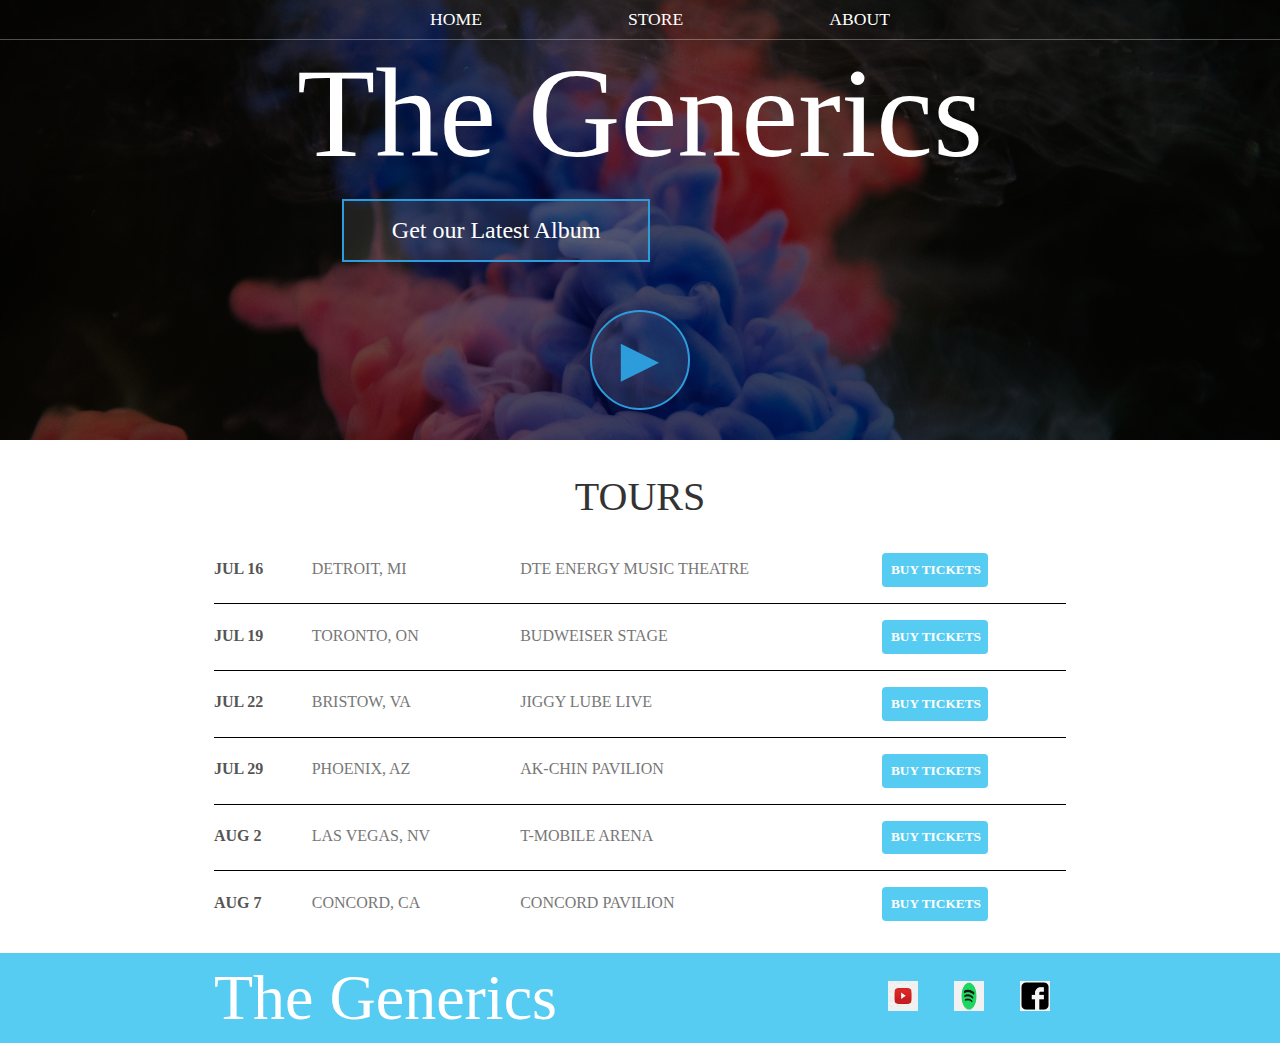
<file: index.html>
<!DOCTYPE html>
<html lang="en">
<head>
	<meta charset="UTF-8">
	<meta name="viewport" content="width=device-width, initial-scale=1.0">
	<title>The Generics</title>
	<link rel="stylesheet" href="style.css">
</head>
<body>
	<header class="main-header">
            <nav class="nav main-nav">
                <ul>
                    <li><a href="index.html">HOME</a></li>
                    <li><a href="store.html">STORE</a></li>
                    <li><a href="about.html">ABOUT</a></li>
                </ul>
            </nav>
            <h1 class="band-name band-name-large">The Generics</h1>
            <div class="container">
                <button type="button" class="btn btn-header">Get our Latest Album</button>
            </div>
            <button type="button" class="btn btn-header btn-play">&#9658;</button>
        </header>
        <section class="content-section container">
            <h2 class="section-header">TOURS</h2>
            <div>
                <div class="tour-row">
                    <span class="tour-item tour-date">JUL 16</span>
                    <span class="tour-item tour-city">DETROIT, MI</span>
                    <span class="tour-item tour-arena">DTE ENERGY MUSIC THEATRE</span>
                    <button type="button" class="tour-item tour-btn btn btn-primary">BUY TICKETS</button>
                </div>
                <div class="tour-row">
                    <span class="tour-item tour-date">JUL 19</span>
                    <span class="tour-item tour-city">TORONTO, ON</span>
                    <span class="tour-item tour-arena">BUDWEISER STAGE</span>
                    <button type="button" class="tour-item tour-btn btn btn-primary">BUY TICKETS</button>
                </div>
                <div class="tour-row">
                    <span class="tour-item tour-date">JUL 22</span>
                    <span class="tour-item tour-city">BRISTOW, VA</span>
                    <span class="tour-item tour-arena">JIGGY LUBE LIVE</span>
                    <button type="button" class="tour-item tour-btn btn btn-primary">BUY TICKETS</button>
                </div>
                <div class="tour-row">
                    <span class="tour-item tour-date">JUL 29</span>
                    <span class="tour-item tour-city">PHOENIX, AZ</span>
                    <span class="tour-item tour-arena">AK-CHIN PAVILION</span>
                    <button type="button" class="tour-item tour-btn btn btn-primary">BUY TICKETS</button>
                </div>
                <div class="tour-row">
                    <span class="tour-item tour-date">AUG 2</span>
                    <span class="tour-item tour-city">LAS VEGAS, NV</span>
                    <span class="tour-item tour-arena">T-MOBILE ARENA</span>
                    <button type="button" class="tour-item tour-btn btn btn-primary">BUY TICKETS</button>
                </div>
                <div class="tour-row">
                    <span class="tour-item tour-date">AUG 7</span>
                    <span class="tour-item tour-city">CONCORD, CA</span>
                    <span class="tour-item tour-arena">CONCORD PAVILION</span>
                    <button type="button" class="tour-item tour-btn btn btn-primary">BUY TICKETS</button>
                </div>
            </div>
        </section>
        <footer class="main-footer">
            <div class="container main-footer-container">
                <h3 class="band-name">The Generics</h3>
                <ul class="nav footer-nav">
                    <li>
                        <a href="https://www.youtube.com" target="_blank">
                            <img src="images/youtube.png">
                        </a>
                    </li>
                    <li>
                        <a href="https://www.spotify.com" target="_blank">
                            <img src="images/spotify.png">
                        </a>
                    </li>
                    <li>
                        <a href="https://www.facebook.com" target="_blank">
                            <img src="images/facebook.png">
                        </a>
                    </li>
                </ul>
            </div>
        </footer>
	
	
</body>
</html>
</file>
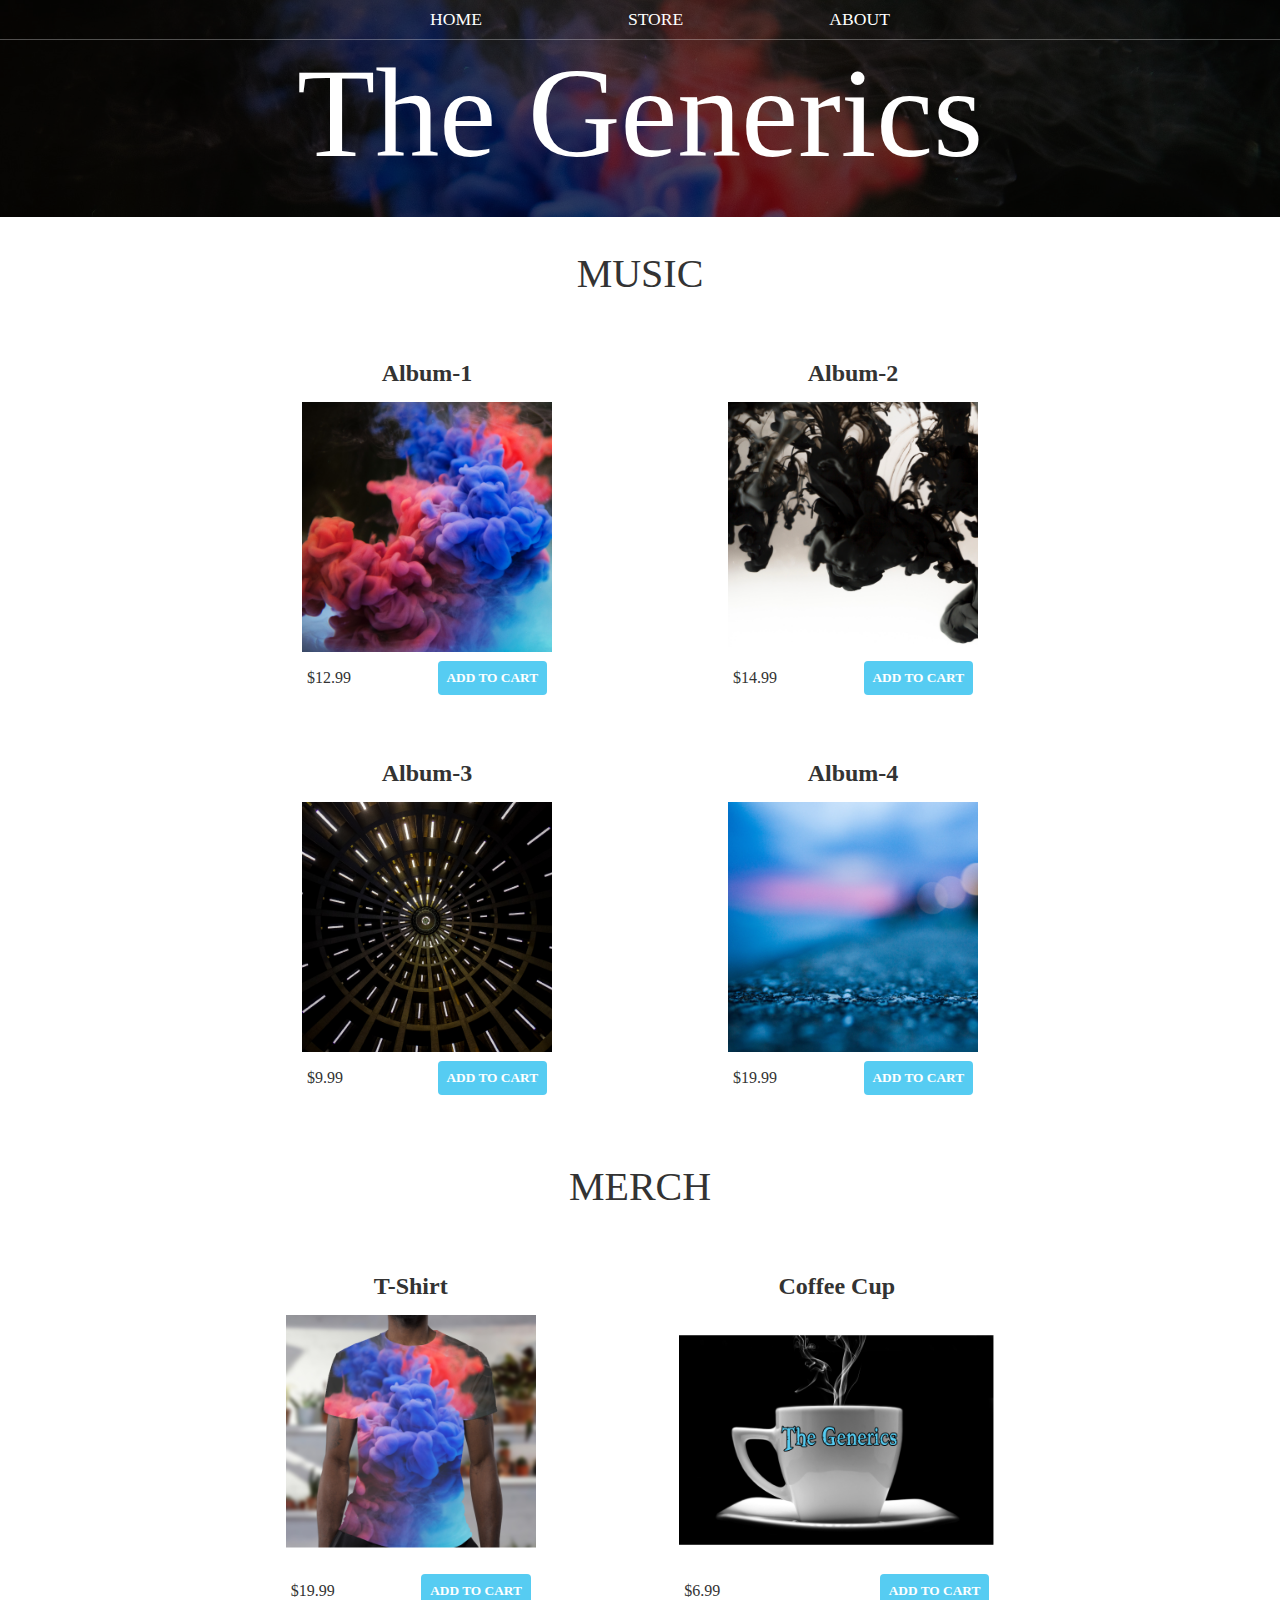
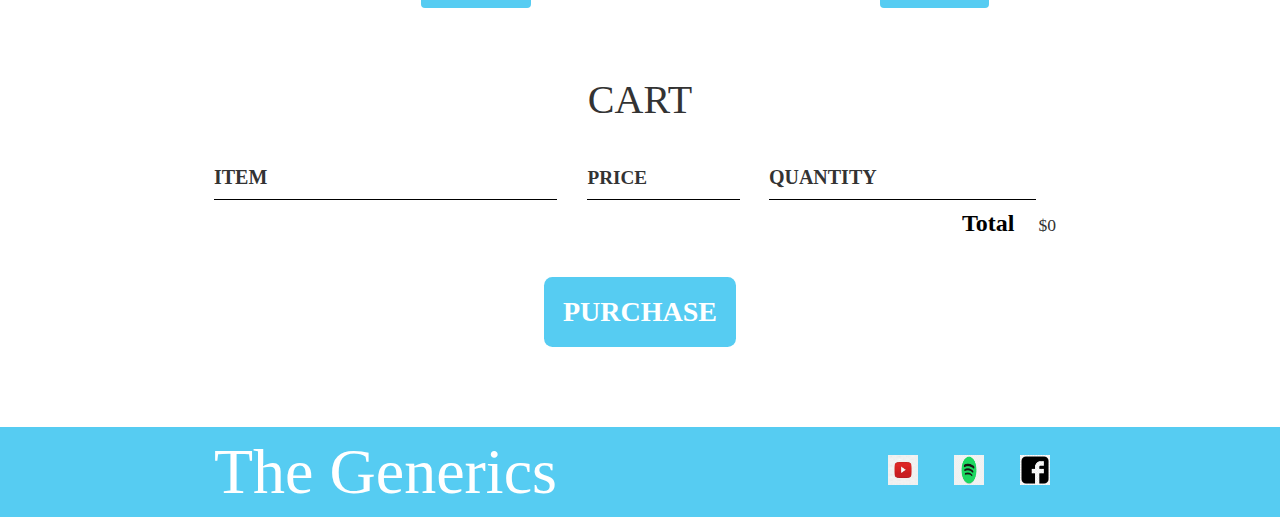
<file: store.html>
<!DOCTYPE html>
<html>
    <head>
        <title>The Generics | Store</title>
        <meta name="description" content="This is the description">
        <link rel="stylesheet" href="style.css" />
        <script src="store.js" async></script>
    </head>
    <body>
        <header class="main-header">
            <nav class="main-nav nav">
                <ul>
                    <li><a href="index.html">HOME</a></li>
                    <li><a href="store.html">STORE</a></li>
                    <li><a href="about.html">ABOUT</a></li>
                </ul>
            </nav>
            <h1 class="band-name band-name-large">The Generics</h1>
        </header>
        <section class="container content-section">
            <h2 class="section-header">MUSIC</h2>
            <div class="shop-items">
                <div class="shop-item">
                    <span class="shop-item-title">Album-1</span>
                    <img class="shop-item-image" src="images/Album-1.png">
                    <div class="shop-item-details">
                        <span class="shop-item-price">$12.99</span>
                        <button class="btn btn-primary shop-item-button" type="button">ADD TO CART</button>
                    </div>
                </div>
                <div class="shop-item">
                    <span class="shop-item-title">Album-2</span>
                    <img class="shop-item-image" src="images/Album-2.png">
                    <div class="shop-item-details">
                        <span class="shop-item-price">$14.99</span>
                        <button class="btn btn-primary shop-item-button"type="button">ADD TO CART</button>
                    </div>
                </div>
                <div class="shop-item">
                    <span class="shop-item-title">Album-3</span>
                    <img class="shop-item-image" src="images/Album-3.png">
                    <div class="shop-item-details">
                        <span class="shop-item-price">$9.99</span>
                        <button class="btn btn-primary shop-item-button" type="button">ADD TO CART</button>
                    </div>
                </div>
                <div class="shop-item">
                    <span class="shop-item-title">Album-4</span>
                    <img class="shop-item-image" src="images/Album-4.png">
                    <div class="shop-item-details">
                        <span class="shop-item-price">$19.99</span>
                        <button class="btn btn-primary shop-item-button" type="button">ADD TO CART</button>
                    </div>
                </div>
            </div>
        </section>
        <section class="container content-section">
            <h2 class="section-header">MERCH</h2>
            <div class="shop-items">
                <div class="shop-item">
                    <span class="shop-item-title">T-Shirt</span>
                    <img class="shop-item-image" src="images/Shirt.png">
                    <div class="shop-item-details">
                        <span class="shop-item-price">$19.99</span>
                        <button class="btn btn-primary shop-item-button" type="button">ADD TO CART</button>
                    </div>
                </div>
                <div class="shop-item">
                    <span class="shop-item-title">Coffee Cup</span>
                    <img class="shop-item-image" src="images/Cofee.png">
                    <div class="shop-item-details">
                        <span class="shop-item-price">$6.99</span>
                        <button class="btn btn-primary shop-item-button" type="button">ADD TO CART</button>
                    </div>
                </div>
            </div>
        </section>
        <section class="container content-section">
            <h2 class="section-header">CART</h2>
            <div class="cart-row">
                <span class="cart-item cart-header cart-column">ITEM</span>
                <span class="cart-price cart-header cart-column">PRICE</span>
                <span class="cart-quantity cart-header cart-column">QUANTITY</span>
            </div>
            <div class="cart-items">
                
            </div>
            <div class="cart-total">
                <strong class="cart-total-title">Total</strong>
                <span class="cart-total-price">$0</span>
            </div>
            <button class="btn btn-primary btn-purchase" type="button">PURCHASE</button>
        </section>
        <footer class="main-footer">
            <div class="container main-footer-container">
                <h3 class="band-name">The Generics</h3>
                <ul class="nav footer-nav">
                    <li>
                        <a href="https://www.youtube.com" target="_blank">
                            <img src="images/youtube.png">
                        </a>
                    </li>
                    <li>
                        <a href="https://www.spotify.com" target="_blank">
                            <img src="images/spotify.png">
                        </a>
                    </li>
                    <li>
                        <a href="https://www.facebook.com" target="_blank">
                            <img src="images/facebook.png">
                        </a>
                    </li>
                </ul>
            </div>
        </footer>
    </body>
</html>
</file>
<file: style.css>
/*@import url('https://fonts.googleapis.com/css?family=Raleway:300,400,700');
@import url("https://fonts.googleapis.com/css?family=Metal+Mania");
*/
/*@font-face {
    font-family: "Booter - Zero Zero";
    src: url("Fonts/Booter - Zero Zero.woff") format("woff"),
         url("Fonts/Booter - Zero Zero.woff2") format("woff2");
    font-weight: normal;
    font-style: normal;
}
*/
* {
    box-sizing: border-box;
    font-family: Raleway;
    color: #777;
}

html, body {
    margin: 0;
    padding: 0;
    min-height: 100%;
}

.nav ul {
    margin: 0;
}

.nav li {
    display: inline;
}

.nav a {
    display: inline-block;
    padding: .5em;
    color: white;
    text-decoration: none;
}

.main-nav {
    text-align: center;
    font-size: 1.1em;
    font-weight: lighter;
    border-bottom: 1px solid rgba(255, 255, 255, .3)
}

.main-nav li {
    padding: 0 5%;
}

.nav a:hover {
    background-color: rgba(255, 255, 255, .3)
}

.main-header {
    background-color: rgba(0, 0, 0, .6);
    background-image: url("images/Header-Background.jpeg");
    background-blend-mode: multiply;
    background-size: cover;
    padding-bottom: 30px;
}

.band-name {
    text-align: center;
    margin: 0;
    font-size: 4em;
    font-family: "Booter - Zero Zero";
    font-weight: normal;
    color: white;
}

.band-name-large {
    font-size: 8em;
}

.content-section {
    margin: 1em;
}

.container {
    max-width: 900px;
    margin: 0 auto;
    padding: 0 1.5em;
}
.section-header {
    font-family: "Metal Mania";
    font-weight: normal;
    color: #333;
    text-align: center;
    font-size: 2.5em;
}

.about-band-image {
    float: left;
    height: 200px;
    width: 200px;
    margin: 15px;
    border-radius: 50%;
}

.main-footer {
    background-color: #56CCF2;
    color: white;
    padding: .25em 0;
}

.main-footer-container {
    display: flex;
    align-items: center;
}

.main-footer-container ul {
    flex-grow: 1;
    text-align: end;
}

.footer-nav li {
    padding: 0 .5em;
}

.footer-nav img {
    width: 30px;
    height: 30px;
}

.btn {
    text-align: center;
    vertical-align: middle;
    padding: .67em .67em;
    cursor: pointer;
}

.btn-header {
    margin: .5em 15% 2em 15%;
    color: white;
    border: 2px solid #2D9CDB;
    background-color: rgba(255, 255, 255, .1);
    border-radius: 0;
    font-size: 1.5em;
    font-weight: lighter;
    padding-left: 2em;
    padding-right: 2em;
}

.btn-header:hover {
    background-color: rgba(255, 255, 255, .3);
}

.btn-play {
    display: block;
    margin: 0 auto;
    color: #2D9CDB;
    font-size: 4em;
    border-radius: 50%;
    width: 100px;
    height: 100px;
    padding: 0;
    text-align: center;
}

.btn-primary {
    color: white;
    background-color: #56CCF2;
    border: none;
    border-radius: .3em;
    font-weight: bold;
}

.btn-primary:hover {
    background-color: #2D9CDB;
}

.tour-row {
    border-bottom: 1px solid black;
    padding-bottom: 1em;
    margin-bottom: 1em;
}

.tour-row:last-child {
    border: none;
}

.tour-item {
    display: inline-block;
    padding-right: .5em;
}

.tour-date {
    color: #555;
    width: 11%;
    font-weight: bold;
}

.tour-city {
    width: 24%;
}

.tour-arena {
    width: 42%;
}

.tour-btn {
    max-width: 19%;
}

.shop-item {
    margin: 30px;
}

.shop-item-title {
    display: block;
    width: 100%;
    text-align: center;
    font-weight: bold;
    font-size: 1.5em;
    color: #333;
    margin-bottom: 15px;
}

.shop-item-image {
    height: 250px;
}

.shop-item-details {
    display: flex;
    align-items: center;
    padding: 5px;
}

.shop-item-price {
    flex-grow: 1;
    color: #333;
}

.shop-items {
    display: flex;
    flex-wrap: wrap;
    justify-content: space-around;
}

.cart-header {
    font-weight: bold;
    font-size: 1.25em;
    color: #333;
}

.cart-column {
    display: flex;
    align-items: center;
    border-bottom: 1px solid black;
    margin-right: 1.5em;
    padding-bottom: 10px;
    margin-top: 10px;
}

.cart-row {
    display: flex;
}

.cart-item {
    width: 45%;
}

.cart-price {
    width: 20%;
    font-size: 1.2em;
    color: #333;
}

.cart-quantity {
    width: 35%;
}

.cart-item-title {
    color: #333;
    margin-left: .5em;
    font-size: 1.2em;
}

.cart-item-image {
    width: 75px;
    height: auto;
    border-radius: 10px;
}

.btn-danger {
    color: white;
    background-color: #EB5757;
    border: none;
    border-radius: .3em;
    font-weight: bold;
}

.btn-danger:hover {
    background-color: #CC4C4C;
}

.cart-quantity-input {
    height: 34px;
    width: 50px;
    border-radius: 5px;
    border: 1px solid #56CCF2;
    background-color: #eee;
    color: #333;
    padding: 0;
    text-align: center;
    font-size: 1.2em;
    margin-right: 25px;
}

.cart-row:last-child {
    border-bottom: 1px solid black;
}

.cart-row:last-child .cart-column {
    border: none;
}

.cart-total {
    text-align: end;
    margin-top: 10px;
    margin-right: 10px;
}

.cart-total-title {
    font-weight: bold;
    font-size: 1.5em;
    color: black;
    margin-right: 20px;
}

.cart-total-price {
    color: #333;
    font-size: 1.1em;
}

.btn-purchase {
    display: block;
    margin: 40px auto 80px auto;
    font-size: 1.75em;
}
</file>
